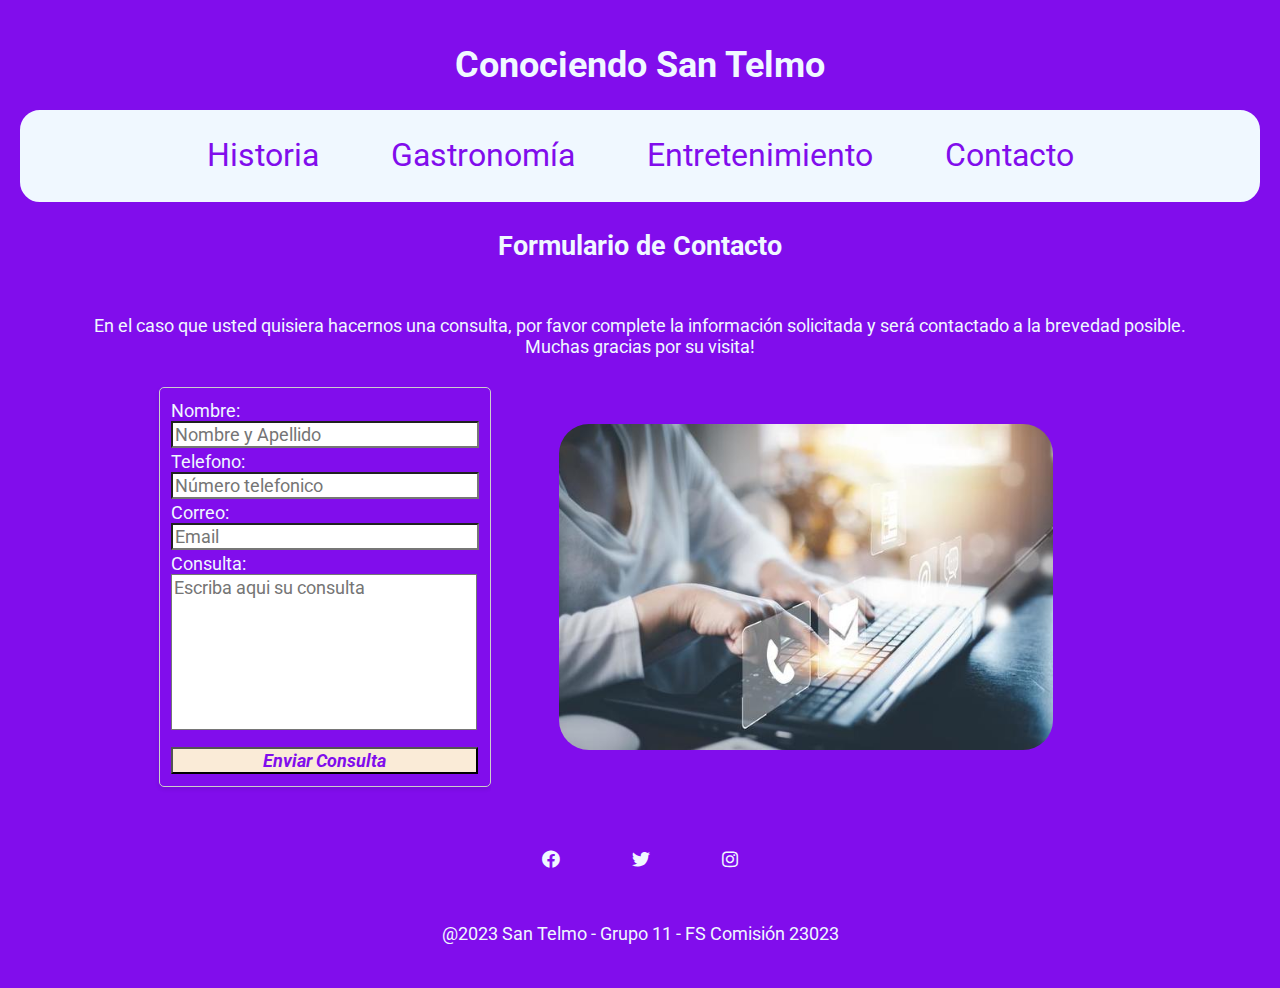
<file: contact.html>
<!DOCTYPE html>
<html lang="es">
    <head>
        <meta charset="UTF-8">
        <meta http-equiv="X-UA-Compatible" content="IE=edge">
        <meta name="viewport" content="width=device-width, initial-scale=1.0">                
        <link rel="shortcut icon" href="Images/Favicon/San-Telmo.ico" type="image/x-icon">
        <link rel="stylesheet" href="Css/tpo.css">
        <link rel="stylesheet" href="https://cdnjs.cloudflare.com/ajax/libs/font-awesome/5.15.3/css/all.min.css">
        <link href="https://fonts.googleapis.com/css2?family=Roboto:wght@300&display=swap" rel="stylesheet">        
        <title>San Telmo - Contacto</title>
    </head>    
    <script>
        function validateNumber(event){
            var charCode = event.keyCode;
            if(charCode<48 || charCode>57){
                document.getElementById("contactPhoneValidation2").style.display = 'block';
                return false;
            }
            document.getElementById("contactPhoneValidation2").style.display = 'none';
            return true;
        }

        function validateForm(){
            var valid=true;
            try{
                let contactName = document.getElementById("contactName").value;
                let contactPhone = document.getElementById("contactPhone").value;
                let contactEmail = document.getElementById("contactEmail").value;
                let contactQuestion = document.getElementById("contactQuestion").value;
                let contactNameValidation = document.getElementById("contactNameValidation");
                let contactPhoneValidation = document.getElementById("contactPhoneValidation");
                let contactEmailValidation = document.getElementById("contactEmailValidation");
                let contactQuestionValidation = document.getElementById("contactQuestionValidation");

                contactNameValidation.style.display = 'none';
                contactPhoneValidation.style.display = 'none';
                contactEmailValidation.style.display = 'none';
                contactQuestionValidation.style.display = 'none';

                if(contactName == '')
                {
                    contactNameValidation.style.display = 'block';
                    valid=false;
                }

                if(contactPhone == '')
                {
                    contactPhoneValidation.style.display = 'block';
                    valid=false;
                }

                if(contactEmail == '')
                {
                    contactEmailValidation.style.display = 'block';
                    valid=false;
                }

                if(contactQuestion == '')
                {
                    contactQuestionValidation.style.display = 'block';
                    valid=false;
                }

                return valid;
            }
            catch(err){
                alert(err);
                return false;
            }
        }
    </script>
    <body>
        <header>
            <h1>Conociendo San Telmo</h1>
            <div class="navigation"></div>
        </header>
        <section id="contact-container">
            <div>
                <h2>Formulario de Contacto</h2>
            </div>            
            <div id="textoContacto">
                <p>En el caso que usted quisiera hacernos una consulta, por favor complete la información solicitada y será contactado a la brevedad posible.<br/>Muchas gracias por su visita!</p>
            </div>
            <div class="form-container">
                <div id="formulario" name="formulario">
                    <form action="contact.html" method="post" name="fomr1" onsubmit="return validateForm()">
                        <div>
                            <label for="contactName">Nombre:
                            <input class="ask" type="text" name="contactName" id="contactName" style="width: 300px;" placeholder="Nombre y Apellido">
                            <span class="validation" id="contactNameValidation">Debe ingresar un nombre!</span></label>
                        </div>
                        <div>
                            <label for="contactPhone">Telefono:
                            <input class="ask" type="tel" name="contactPhone" id="contactPhone" style="width: 300px;" onkeypress="return validateNumber(event);" placeholder="Número telefonico">
                            <span class="validation" id="contactPhoneValidation">Debe ingresar un número telefonico!</span>
                            <span class="validation" id="contactPhoneValidation2">Solo se permiten números!</span></label>
                        </div>
                        <div>
                            <label for="contactEmail">Correo:
                            <input class="ask" type="email" name="contactEmail" id="contactEmail" style="width: 300px;" placeholder="Email">
                            <span class="validation" id="contactEmailValidation">Debe ingresar un email!</span></label>
                        </div>                
                        <div>
                            <label for="contactQuestion">Consulta:
                            <textarea class="ask" name="contactQuestion" id="contactQuestion" maxlength="500" style="width: 300px; height: 150px; resize: none;" placeholder="Escriba aqui su consulta"></textarea>
                            <span class="validation" id="contactQuestionValidation">Debe ingresar una consulta!</span></label>
                        </div>
                        <div id="button-formulario">
                            <input class="askButton" type="submit" id="send" value="Enviar Consulta">
                        </div>
                    </form>
                </div>
                <div id="imgContactContainer">
                    <img id="contact" src="Images/contact.jpg" alt="Contacto">
                </div>
            </div>
        </section>
        <footer>  
            
        </footer>
    </body>
    <script src="Scripts/tpo.js"></script>    
</html>
</file>
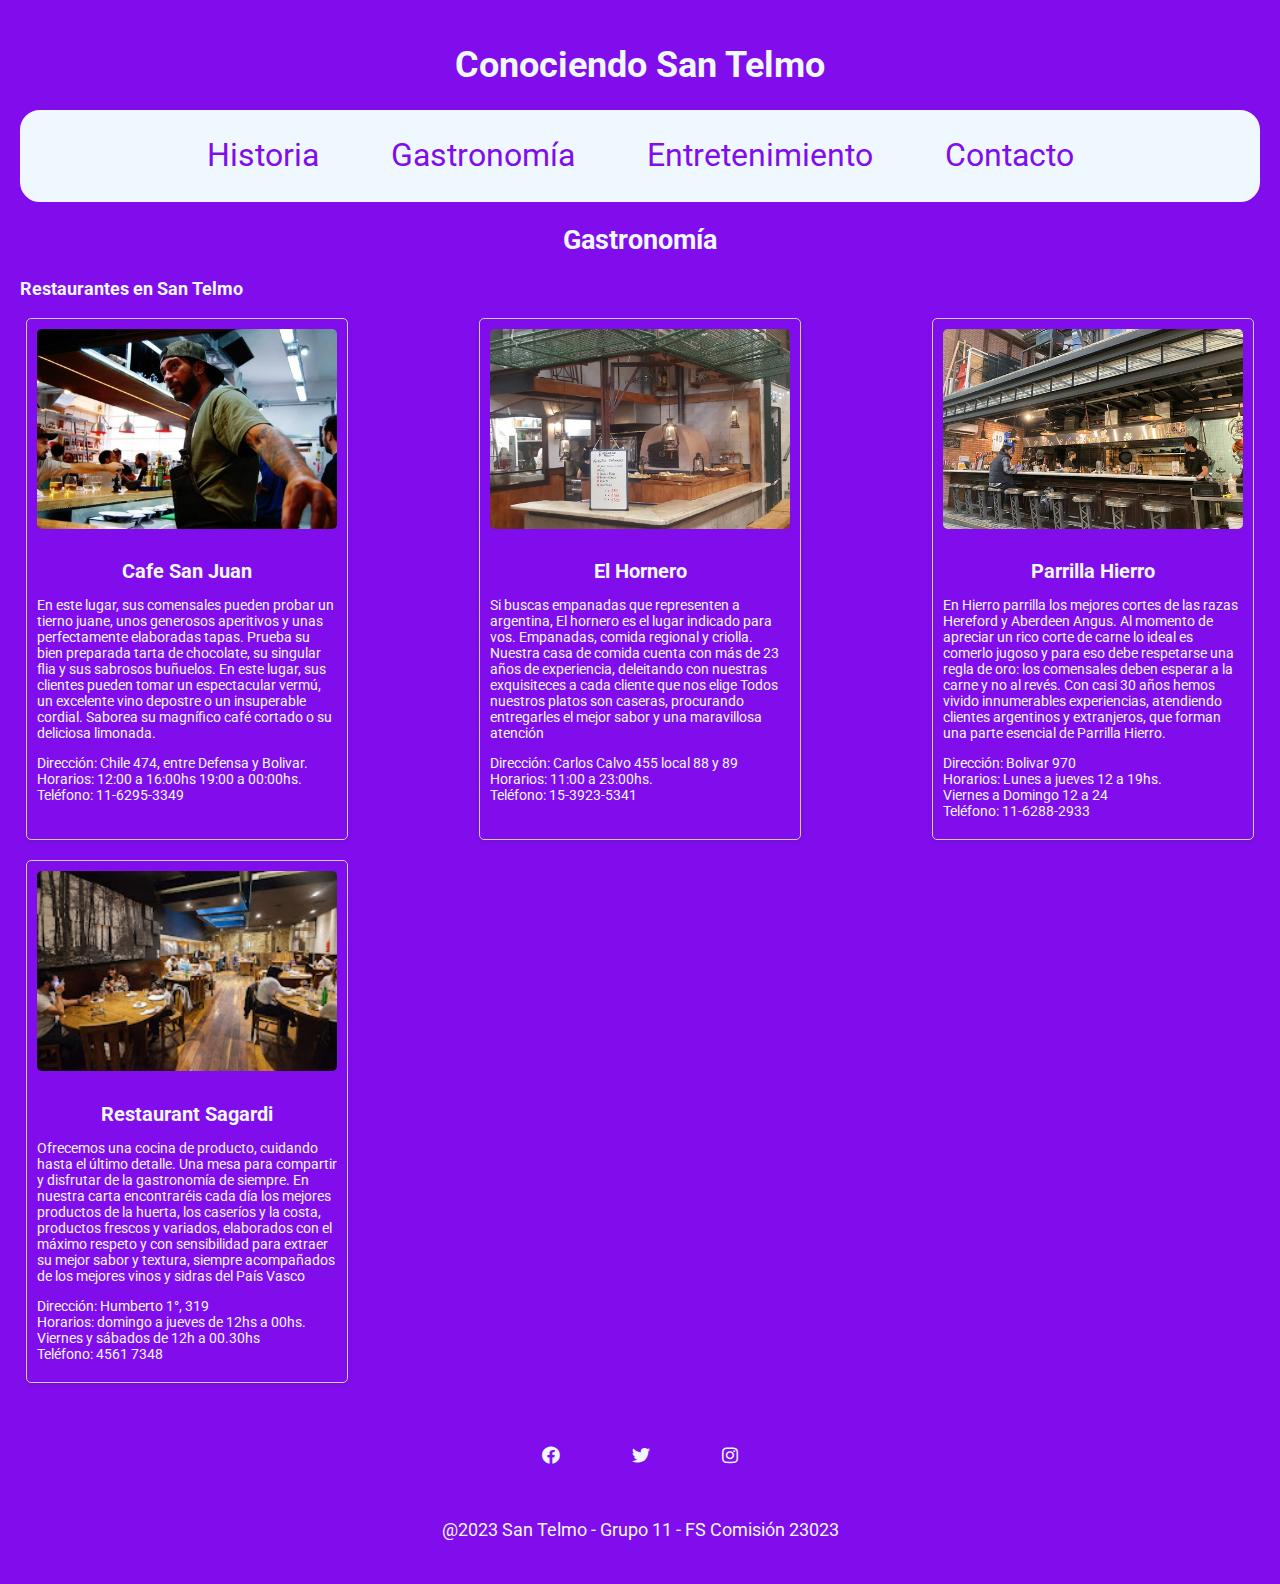
<file: gastronomia.html>
<!DOCTYPE html>
<html lang="en">
<head>
    <meta charset="UTF-8">
    <meta http-equiv="X-UA-Compatible" content="IE=edge">
    <meta name="viewport" content="width=device-width, initial-scale=1.0">                
    <link rel="shortcut icon" href="Images/Favicon/San-Telmo.ico" type="image/x-icon">
    <link rel="stylesheet" href="Css/gastroestilo.css">
    <link rel="stylesheet" href="Css/tpo.css">
    <link rel="stylesheet" href="https://cdnjs.cloudflare.com/ajax/libs/font-awesome/5.15.3/css/all.min.css">
    <link href="https://fonts.googleapis.com/css2?family=Roboto:wght@300&display=swap" rel="stylesheet"> 
    <title>San Telmo - Restaurantes</title>
 
</head>

<body>
  <header> 
    <h1> Conociendo San Telmo</h1>
    <div class="navigation"></div>
  </header>
  <h2>Gastronomía</h2>
  <h1>Restaurantes en San Telmo</h1>
  <div class="restaurant-container">
    <div class="restaurant">
      <img src="Images/rest Cantina, cafe san juan/img/00x4f7s2rp.jpg" alt="Cafe San Juan">
      <h2>Cafe San Juan</h2>
      <p>En este lugar, sus comensales pueden probar un tierno juane, unos generosos aperitivos y unas perfectamente elaboradas tapas. Prueba su bien preparada tarta de chocolate, su singular flia y sus sabrosos buñuelos. En este lugar, sus clientes pueden tomar un espectacular vermú, un excelente vino depostre o un insuperable cordial. Saborea su magnífico café cortado o su deliciosa limonada.</p>
      <p>Dirección: Chile 474, entre Defensa y Bolivar. Horarios: 12:00 a 16:00hs 19:00 a 00:00hs.<br> Teléfono: 11-6295-3349
    </p>
    </div>

    <div class="restaurant">
      <img src="Images/rest el hornero/img/unnamed.jpg" alt="El Hornero">
      <h2>El Hornero</h2>
      <p>Si buscas empanadas que representen a argentina, El hornero es el lugar indicado para vos. Empanadas, comida regional y criolla. Nuestra casa de comida cuenta con más de 23 años de experiencia, deleitando con nuestras exquisiteces a cada cliente que nos elige


        Todos nuestros platos son caseras, procurando entregarles el mejor sabor y una maravillosa atención 
    </p>
    <p>Dirección: Carlos Calvo 455 local 88 y 89 <br> Horarios: 11:00 a 23:00hs.<br> Teléfono: 15-3923-5341

    </p>
    </div>

    <div class="restaurant">
      <img src="Images/rest PArrilla hierro/img/2022-08-07.jpg" alt="Parrilla Hierro">
      <h2>Parrilla Hierro</h2>
      <p>En Hierro parrilla los mejores cortes de las razas Hereford y Aberdeen Angus. Al momento de apreciar un rico corte de carne lo ideal es comerlo jugoso y para eso debe respetarse una regla de oro: los comensales deben esperar a la carne y no al revés. Con casi 30 años hemos vivido innumerables experiencias, atendiendo clientes argentinos y extranjeros, que forman una parte esencial de Parrilla Hierro.</p>
      <p>Dirección: Bolivar 970 <br> Horarios: Lunes a jueves 12 a 19hs.<br>Viernes a Domingo 12 a 24 <br> Teléfono: 11-6288-2933</p>
    </div>

    <div class="restaurant">
      <img src="Images/rest sagardi/img/resto sagardi.jfif" alt="Restaurante 4">
      <h2>Restaurant Sagardi</h2>
      <p> Ofrecemos una cocina de producto, cuidando hasta el último detalle. Una mesa para compartir y disfrutar de la gastronomía de siempre.
        En nuestra carta encontraréis cada día los mejores productos de la huerta, los caseríos y la costa, productos 
        frescos y variados, elaborados con el máximo respeto y con sensibilidad para extraer su mejor sabor y textura, siempre acompañados de los mejores vinos y sidras del País Vasco</p>
      <p>
        Dirección: Humberto 1°, 319 <br> Horarios: domingo a jueves de 12hs a 00hs.
        Viernes y sábados de 12h a 00.30hs<br> Teléfono: 4561 7348
      </p>
    </div>
  </div>
  <footer>  
    
  </footer>
</body>
    <script src="Scripts/tpo.js"></script>
</html>
</file>
<file: Css/tpo.css>
*{
    font-family: 'Roboto', sans-serif;
    font-size: 18px;
    background-color: rgb(129, 13, 236);
    color: aliceblue;
}

body {
  margin: 0;
  padding: 20px;
}

.ask{
    background-color: white;
    color: black;
}

#button-formulario{
    display: grid;
}

.askButton{
    font-weight: bold;
    font-style: italic;
    background-color: antiquewhite;
    color: rgb(129, 13, 236);
    margin-top: 10px;
}

.menu{
    display: flex;
    flex-direction: row;
    justify-content: space-evenly;
    flex-wrap: wrap;
}

.network{
    display: flex;
    flex-direction: row;
    justify-content: center;
}

.menu a, .network a{
    font-size: 1.75rem;
    margin-left: 2rem;
    margin-right: 2rem;
}

ul.menu, ul.network{
    padding-inline-start: 0em;
}

nav.menu, ul.menu, li.item1 , li.item2, li.item3, li.item4, .item1>a , .item2>a, .item3>a, .item4>a{
    background-color: transparent;
    color: rgb(129, 13, 236);
}

@media only screen and (max-width: 575px) {
    .menu{
        flex-direction: column;
        flex-wrap: nowrap;
        justify-content: flex-start;
        text-align: left;
    }
    .navigation{        
        min-width: 280px;
    }
    .menu a, .network a{
        font-size: 100%;
    }
}

 @media only screen and (min-width:575px) and (max-width: 768px) {
    .menu{
        flex-direction: column;
        text-align: left;
    }
}

@media only screen and (min-width:768px) and (max-width: 992px) {
    .menu{
        flex-direction: column;
        text-align: center;
    }
} 

.navigation{
    border:  3px solid;
    border-color: aliceblue;
    border-radius: 20px;
    background-color: aliceblue;
}

li a{
    text-decoration: none;
}

label{    
    display: inline-block;
    width: 300px;  
    vertical-align: top;
}

header h1{
    text-align: center;
    font-size: 2rem;
}

h2{
    font-size: 1.5rem;
    text-align: center;
}

div {
    padding: 0.5%;
}

#textoContacto p{
    text-align: center;
}

.validation{
    display:none;
    color: yellow;
    margin-left: 0.5rem;
}

#bodyHistory{
 text-align: center;
}
   
.item3 ul, .item3 ul li, .item3 ul li a {  
    font-family: Cambria, Cochin, Georgia, Times, 'Times New Roman', serif;  
    list-style: none;
    font-style: italic;
    background-color: rgb(187, 107, 230);
    border-top-right-radius:2%;
  
} 

.form-container, #imgContactContainer{
    display: flex;
    flex-wrap: wrap;
    justify-content: center;
}

#formulario {
    width: 310px;
    margin-bottom: 20px;
    padding: 10px;
    border: 1px solid #ccc;
    border-radius: 5px;
    box-shadow: 0 2px 4px rgba(0, 0, 0, 0.1);
}

#contact{
    width: 80%;
    min-width: 320px;
    max-height: 80%;
    object-fit: cover;
    border-radius: 30px;
    margin-top:5% ;
}
#map{
  width: 500px;
  height: 400px;
  margin-left: auto;
  margin-right: auto;
  margin-top: 50px;
  display: flex;
  align-items: center;
  background-color: white;
}
</file>
<file: Css/gastroestilo.css>
.restaurant-container {
      display: flex;
      flex-wrap: wrap;
      justify-content: space-between;
    }
    
    .restaurant {
      width: 300px;
      margin-bottom: 20px;
      padding: 10px;
      border: 1px solid #ccc;
      border-radius: 5px;
      box-shadow: 0 2px 4px rgba(0, 0, 0, 0.1);
    }
    
    .restaurant img {
      width: 100%;
      height: 200px;
      object-fit: cover;
      border-radius: 5px;
      margin-bottom: 10px;
    }
    
    .restaurant h2 {
      font-size: 20px;
      margin-bottom: 5px;
    }
    
    .restaurant p {
      font-size: 14px;
      color: aliceblue;
      margin-bottom: 10px;
    }
</file>
